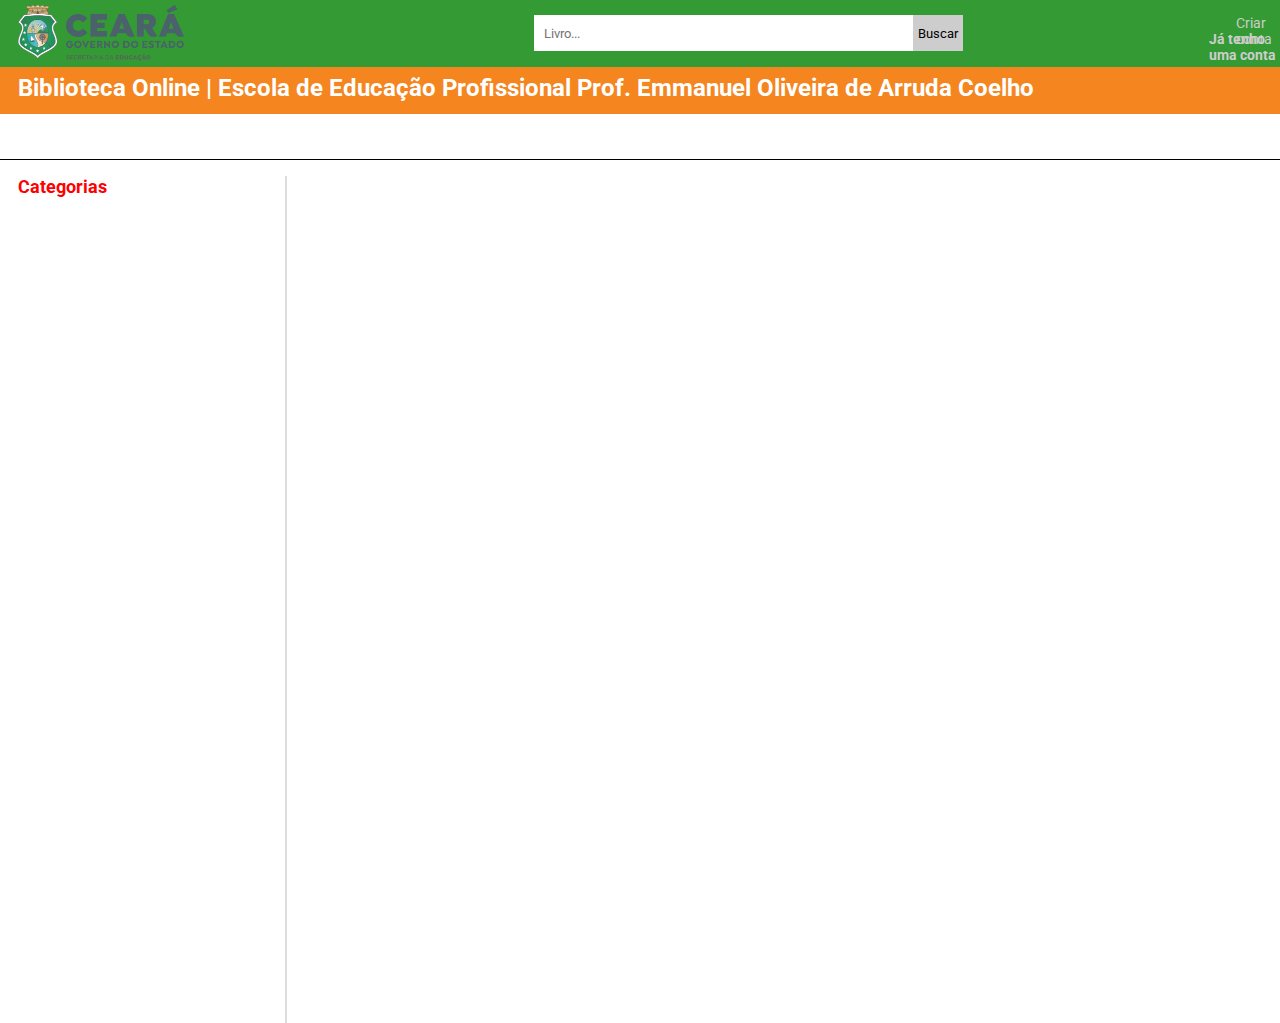
<file: Projetos VSCode/biblio/index.html>
<!DOCTYPE html>
<html lang="pt-br">
    
<head>
    <meta charset="UTF-8">
    <meta http-equiv="X-UA-Compatible" content="IE=edge">
    <meta name="viewport" content="width=device-width, initial-scale=1.0">
    <link rel="stylesheet" type="text/css" href="css/style.css" media="screen" />
    <link rel="preconnect" href="https://fonts.googleapis.com">
    <link rel="preconnect" href="https://fonts.gstatic.com" crossorigin>
    <link href="https://fonts.googleapis.com/css2?family=Roboto:wght@300&display=swap" rel="stylesheet">
    <title>Biblioteca Virtual</title>
</head>
<body>
    <div class= blocoVerde>
        <div>
            <img src="css/img/logo estado.png" id="logoEstado"/>
        </div>
        <div id="divBusca">
            <input type="text" id="txtBusca" placeholder="Livro..."/>
            <button type="submit">Buscar</button>
        </div>
        <div id="acesso">
            <label id="registrar"><a href="https://www.youtube.com/">Criar conta</a></label>
            <label id="logar"><a href="https://www.youtube.com/"><b>Já tenho uma conta</b></a></label>
        </div>
    </div>
    <div class= blocoLaranja>
        <div id="titulo">
            <strong><label>Biblioteca Online | Escola de Educação Profissional Prof. Emmanuel Oliveira de Arruda Coelho</label></strong>
        </div>
    </div>
    <div class= blocoBranco>
    </div>
    <div id="barrinhaPreta"></div>
    <div id="categorias">
        <strong><label>Categorias</label></strong>
    </div>
    <div id="barrinhaCinza"></div>
</body>
</html>
</file>
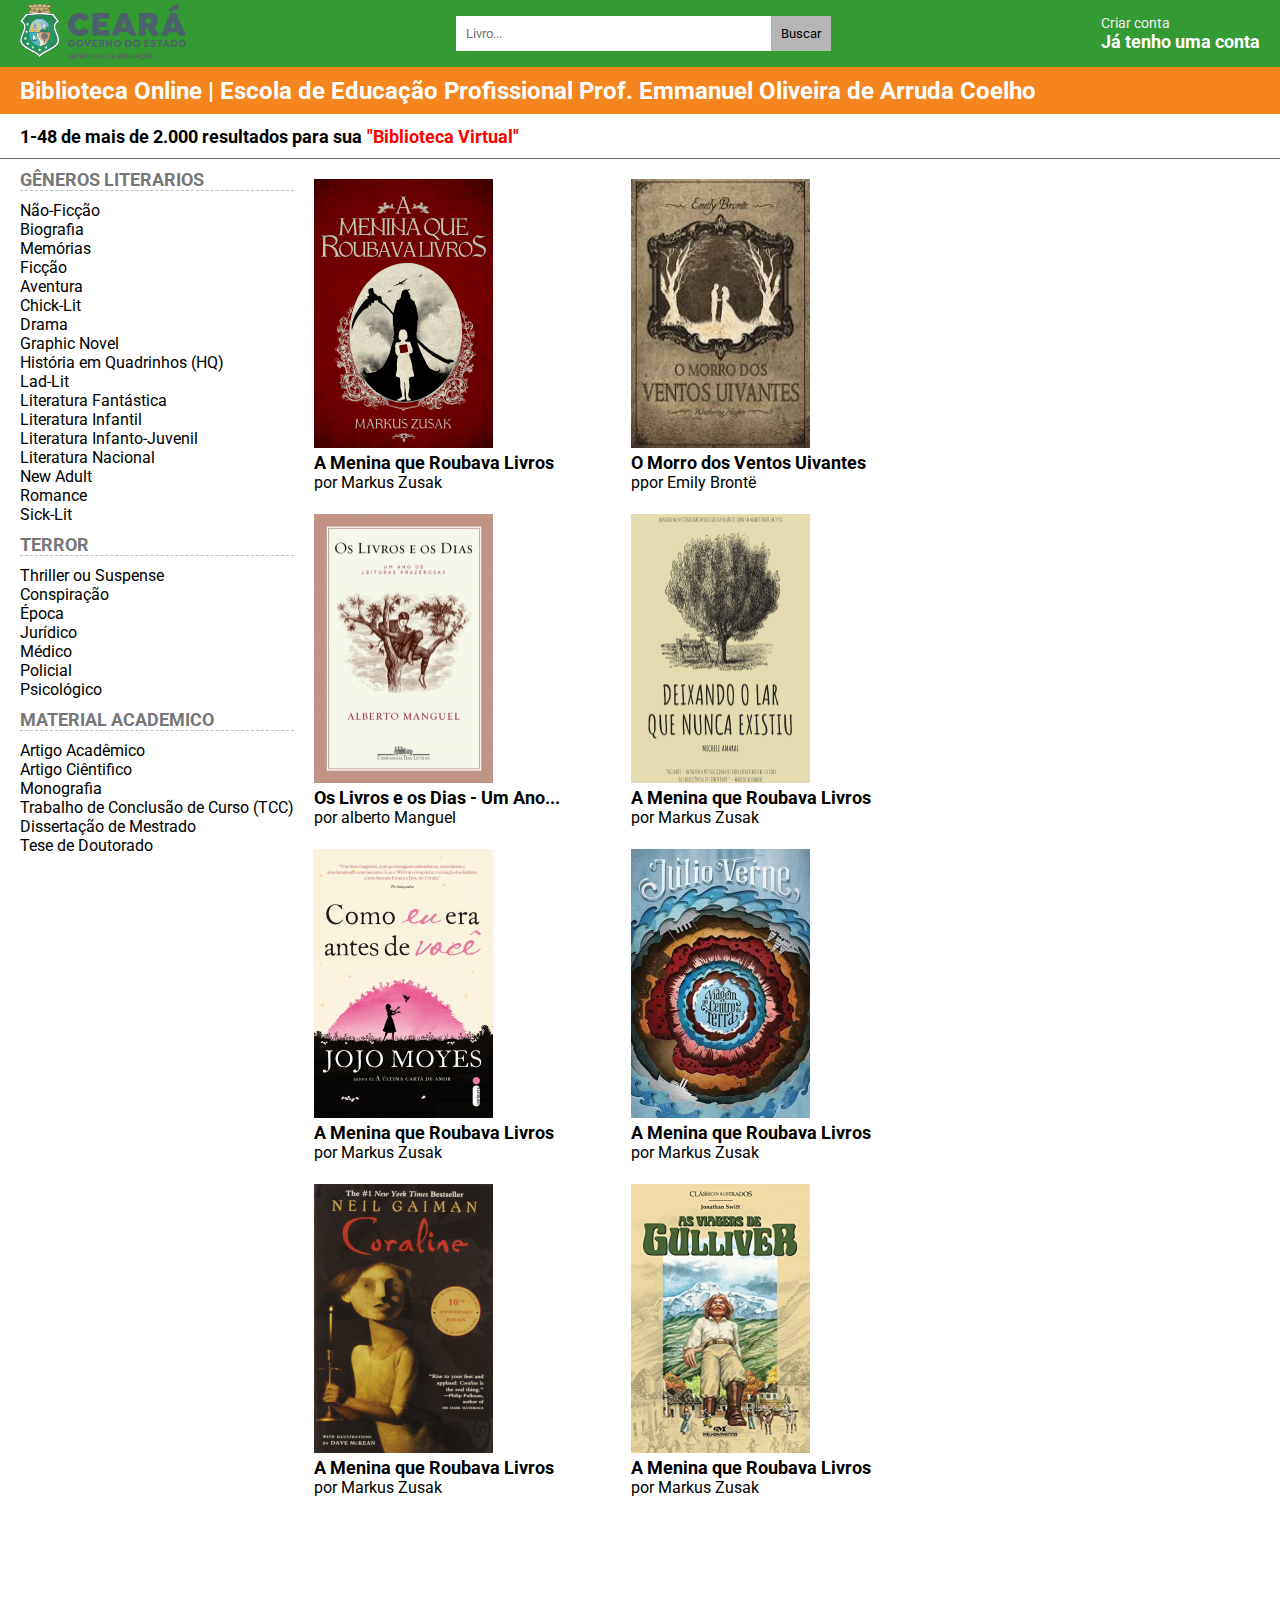
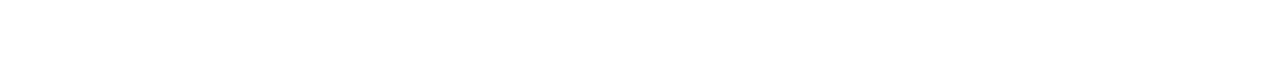
<file: Projetos VSCode/biblioteca/index.html>
<!DOCTYPE html>
<html lang="pt-br">
<head>
    <meta charset="UTF-8">
    <meta http-equiv="X-UA-Compatible" content="IE=edge">
    <meta name="viewport" content="width=device-width, initial-scale=1.0">
    <link rel="preconnect" href="https://fonts.googleapis.com">
    <link rel="preconnect" href="https://fonts.gstatic.com" crossorigin>
    <link href="https://fonts.googleapis.com/css2?family=Roboto:wght@300&display=swap" rel="stylesheet">
    <link rel="stylesheet" href="assets/css/style.css" type="text/css">
    <title>Biblioteca Online</title>
</head>
<body>
    <div class= "blocoVerde">
        <div class="logoCeara">
            <img src="assets/css/img/logo ceara.png"/>
        </div>
        <div class="buscar">
            <div class="pesquisar">
                <input type="text" placeholder="Livro..." class="busca">
            </div>
            <div class="botao">
                <button>Buscar</button class="btn">
            </div>
        </div>
        <div class="acesso">
            <div class="criar"><label><a href="https://www.youtube.com/">Criar conta</a></label></div>
            <div class="logar"><strong><label><a href ="https://www.youtube.com/">Já tenho uma conta</a></label></strong></div>
        </div>
    </div>
    <div class="blocoLaranja">
        <h1 class="titulo">Biblioteca Online | Escola de Educação Profissional Prof. Emmanuel Oliveira de Arruda Coelho</h1>
    </div>
    <div class="blocoBranco">
        <div class="resultadoPesquisa">
            <strong><label class="resultados">1-48 de mais de 2.000 resultados para sua</label></strong>
        </div>
        <div class="biblioVirtual">
            <strong><label class="bV">"Biblioteca Virtual"</label></strong>
        </div>
    </div>


        <div class="content">
            <div class="ladomenu">
               
                    
                <div class="div">
                    <div class="chamaatencao">Gêneros Literarios</div>
                        <ul>
                            <li>Não-Ficção</li>
                            <li>Biografia</li>
                            <li>Memórias</li>
                            <li>Ficção</li>
                            <li>Aventura</li>
                            <li>Chick-Lit</li>
                            <li>Drama</li>
                            <li>Graphic Novel</li>
                            <li>História em Quadrinhos (HQ)</li>
                            <li>Lad-Lit</li>
                            <li>Literatura Fantástica</li>
                            <li>Literatura Infantil</li>
                            <li>Literatura Infanto-Juvenil</li>
                            <li>Literatura Nacional</li>
                            <li>New Adult</li>
                            <li>Romance</li>
                            <li>Sick-Lit</li>
                        </ul>
                
           
            <div class="chamaatencao">
                Terror</div>
                <ul>
                    <li>Thriller ou Suspense</li>
                    <li>Conspiração</li>
                    <li>Época</li>
                    <li>Jurídico</li>
                    <li>Médico</li>
                    <li>Policial</li>
                    <li>Psicológico</li>
                </ul>
            
            <div class="chamaatencao">
                Material Academico</div>
                <ul>
                    <li>Artigo Acadêmico</li>
                    <li>Artigo Ciêntifico</li>
                    <li>Monografia</li>
                    <li>Trabalho de Conclusão de Curso (TCC)</li>
                    <li>Dissertação de Mestrado</li>
                    <li>Tese de Doutorado</li>
                </ul>
           
            </div>

            <div class="ladoconteudo">
                <div class="box">
                <div class="boxlivro">
                    <div class="livro">
                        <img src="assets/css/img/capasLivros/livro1.png" >
                       <h2>A Menina que Roubava Livros</h2> 
                        <spam>por Markus Zusak</spam>
                </div>
                </div>    

                <div class="boxlivro">
                    <div class="livro">
                        <img src="assets/css/img/capasLivros/livro2.png" >
                       <h2>O Morro dos Ventos Uivantes</h2> 
                        <spam>ppor Emily Brontë</spam>
                </div>
                </div>   

                <div class="boxlivro">
                    <div class="livro">
                        <img src="assets/css/img/capasLivros/livro3.png" >
                       <h2>Os Livros e os Dias - Um Ano... </h2> 
                        <spam>por alberto Manguel</spam>
                </div>
                </div>   

                <div class="boxlivro">
                    <div class="livro">
                        <img src="assets/css/img/capasLivros/livro4.png" >
                       <h2>A Menina que Roubava Livros</h2> 
                        <spam>por Markus Zusak</spam>
                </div>
                </div>   

                <div class="boxlivro">
                    <div class="livro">
                        <img src="assets/css/img/capasLivros/livro5.png" >
                       <h2>A Menina que Roubava Livros</h2> 
                        <spam>por Markus Zusak</spam>
                </div>
                </div>   

                <div class="boxlivro">
                    <div class="livro">
                        <img src="assets/css/img/capasLivros/livro6.png" >
                       <h2>A Menina que Roubava Livros</h2> 
                        <spam>por Markus Zusak</spam>
                </div>
                </div>   

                
                <div class="boxlivro">
                    <div class="livro">
                        <img src="assets/css/img/capasLivros/livro7.png" >
                       <h2>A Menina que Roubava Livros</h2> 
                        <spam>por Markus Zusak</spam>
                </div>
                </div> 

                
                <div class="boxlivro">
                    <div class="livro">
                        <img src="assets/css/img/capasLivros/livro8.png" >
                       <h2>A Menina que Roubava Livros</h2> 
                        <spam>por Markus Zusak</spam>
                </div>
                </div> 
            </div>

            </div>
            
            </div></div>
            <div class="footer">
            </div>    
       
</body>
</html>
</file>
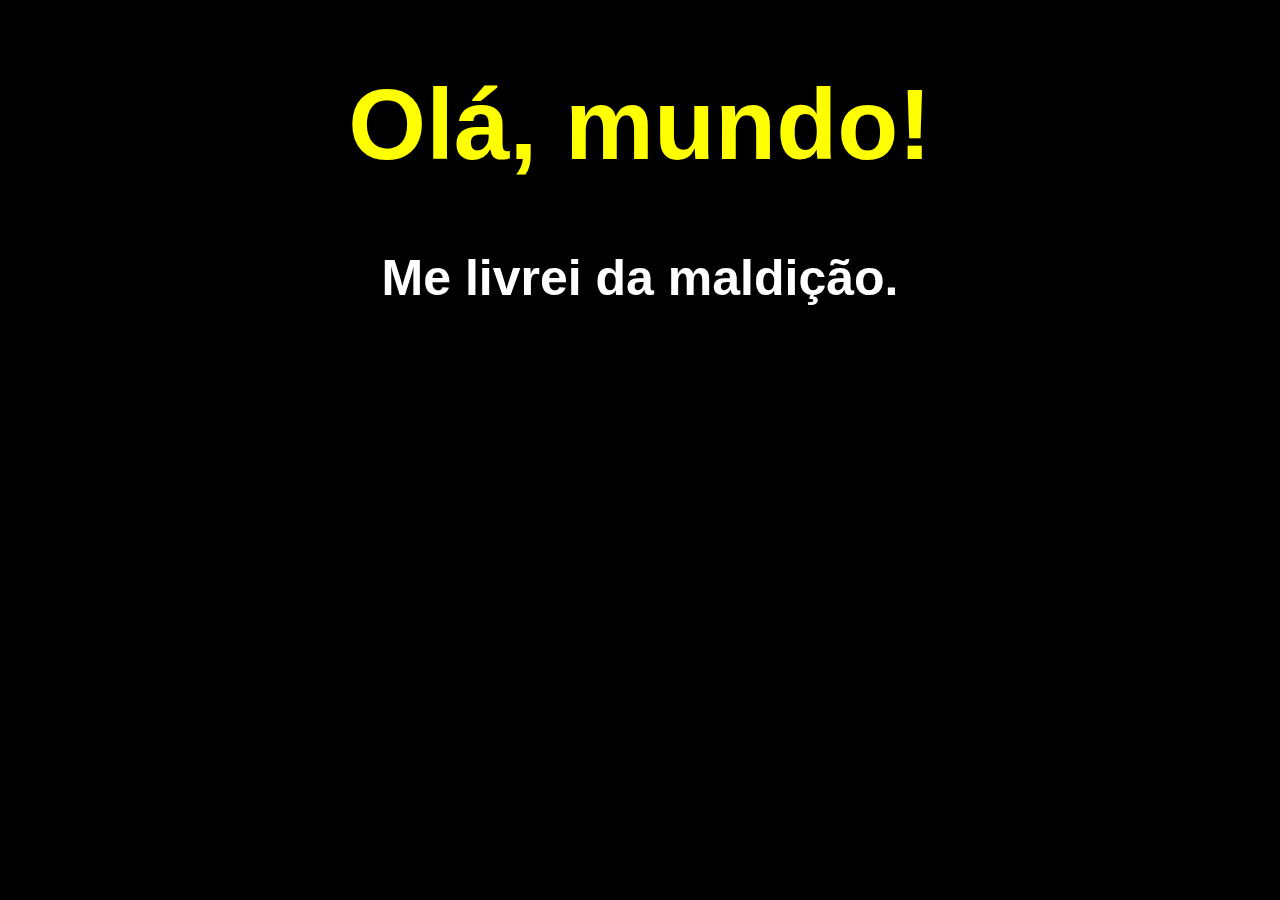
<file: Projetos VSCode/cursoemvideo/index.html>
<!DOCTYPE html>
<html lang="en">

<head>
    <meta charset="UTF-8">
    <meta http-equiv="X-UA-Compatible" content="IE=edge">
    <meta name="viewport" content="width=device-width, initial-scale=1.0">
    <style>
        body {
            background: black;
        }
        
        h1 {
            display: flex;
            justify-content: center;
            font-family: Arial, Helvetica, sans-serif;
            font-size: 100px;
            color: yellow;
        }
        
        h2 {
            display: flex;
            justify-content: center;
            font-family: Arial, Helvetica, sans-serif;
            font-size: 50px;
            color: white;
        }
    </style>
    <title>Curso HTML</title>
</head>

<body>
    <h1>Olá, mundo!</h1>
    <h2>Me livrei da maldição.</h2>
</body>

</html>
</file>
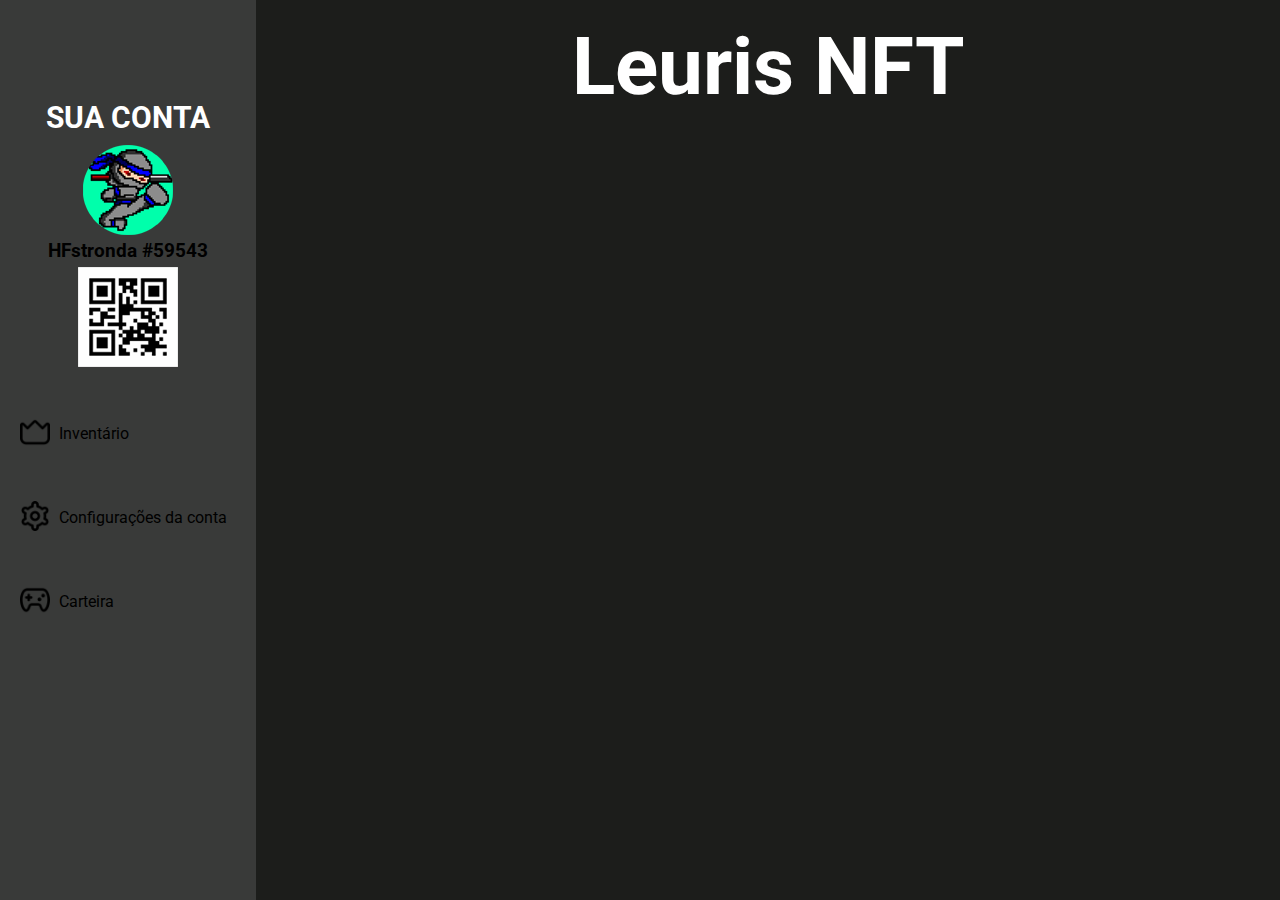
<file: Projetos VSCode/estudo/index.html>
<!DOCTYPE html>
<html lang="pt-br">

<head>
    <meta charset="UTF-8">
    <meta http-equiv="X-UA-Compatible" content="IE=edge">
    <meta name="viewport" content="width=device-width, initial-scale=1.0">
    <link rel="preconnect" href="https://fonts.googleapis.com">
    <link rel="preconnect" href="https://fonts.gstatic.com" crossorigin>
    <link href="https://fonts.googleapis.com/css2?family=Roboto:wght@300&display=swap" rel="stylesheet">
    <link rel="stylesheet" href="assets/css/style.css" type="text/css">
    <title>Leuris NFT</title>
</head>

<body>
    <div class="allsite">
        <div class="contleft">
            <h2>SUA CONTA</h2>
            <div class="profile">
                <img src="assets/css/img/profile.png">
            </div>
            <div class="nickname">
                <h3>HFstronda #59543</h3>
            </div>
            <div class="qr">
                <img src="assets/css/img/qr.png">
            </div>
            <div class="contbottom">
                <div class="coroa">
                    <img src="assets/css/img/icones/coroa.png">
                    <span>Inventário</span>
                </div>
                <div class="config">
                    <img src="assets/css/img/icones/configuracoes.png">
                    <span>Configurações da conta</span>
                </div>
                <div class="control">
                    <img src="assets/css/img/icones/controle.png">
                    <span>Carteira</span>
                </div>
            </div>
        </div>
        <div class="contright">
            <h1>Leuris NFT</h1>
        </div>
    </div>
</body>

</html>
</file>
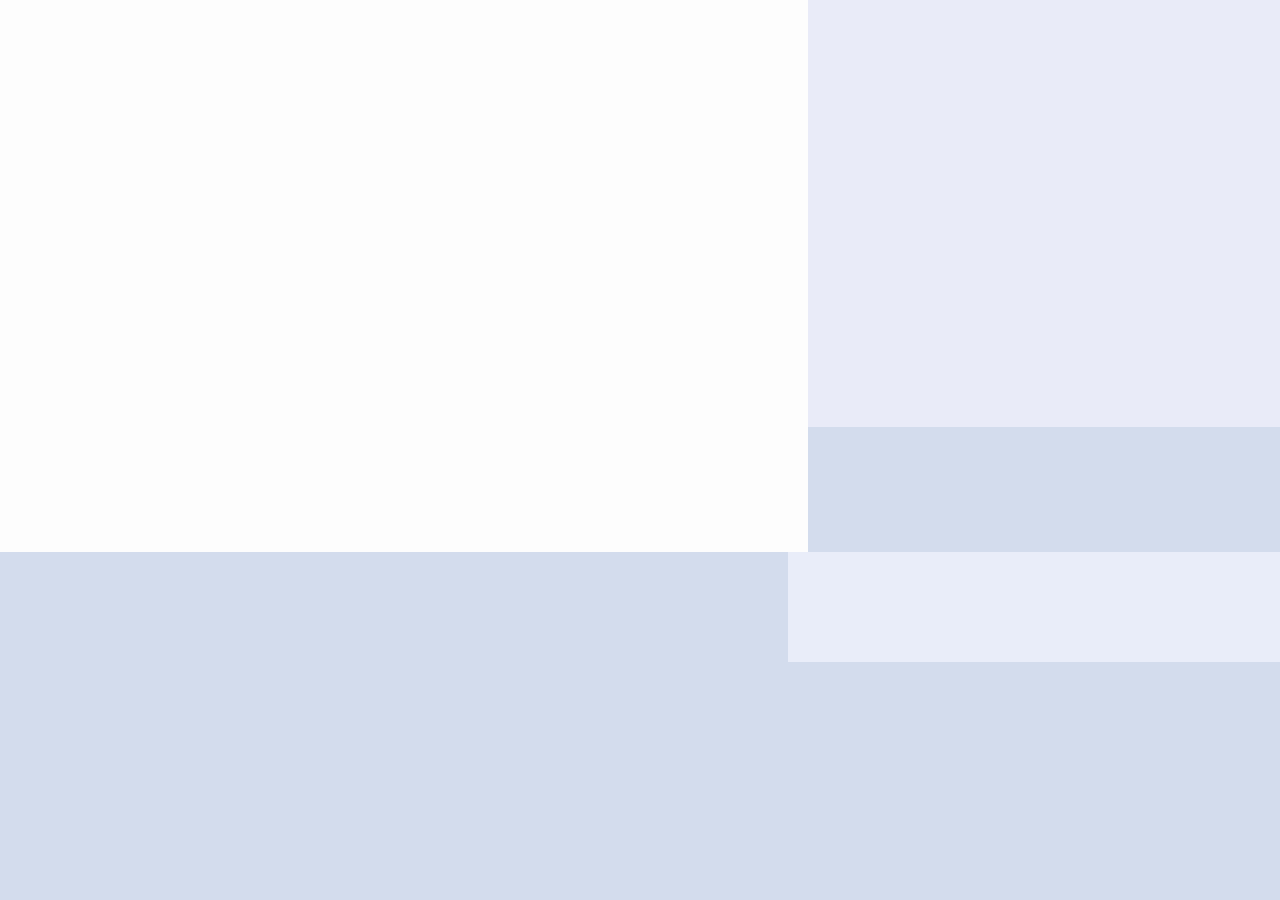
<file: Projetos VSCode/orkut/index.html>
<!DOCTYPE html>
<html lang="pt-br">

<head>
    <meta charset="UTF-8">
    <meta http-equiv="X-UA-Compatible" content="IE=edge">
    <meta name="viewport" content="width=device-width, initial-scale=1.0">
    <link rel="preconnect" href="https://fonts.googleapis.com">
    <link rel="preconnect" href="https://fonts.gstatic.com" crossorigin>
    <link href="https://fonts.googleapis.com/css2?family=Roboto:wght@300&display=swap" rel="stylesheet">
    <link rel="stylesheet" href="assets/css/style.css" type="text/css">
    <title>Orkut</title>
</head>

<body>
    <div class="allsite">
        <div class="contall">
            <div class="menuorkut"></div>
            <div class="menudados"></div>
        </div>
        <div id="entrar">
            <div class="menuentrar"></div>
        </div>
    </div>
</body>

</html>
</file>
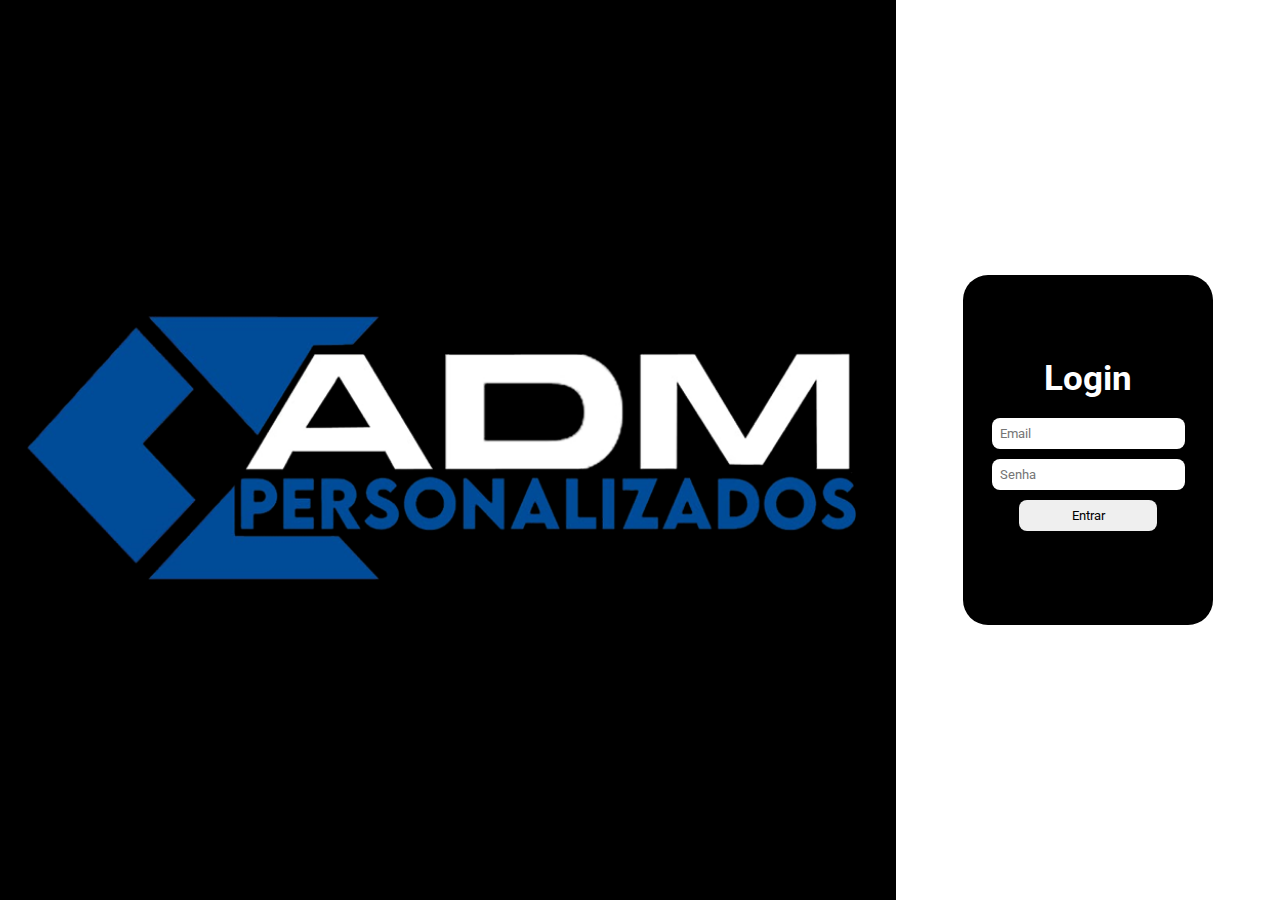
<file: Projetos VSCode/telalogin/index.html>
<!DOCTYPE html>
<html lang="pt-br">

<head>
    <meta charset="UTF-8">
    <meta http-equiv="X-UA-Compatible" content="IE=edge">
    <meta name="viewport" content="width=device-width, initial-scale=1.0">
    <link rel="preconnect" href="https://fonts.googleapis.com">
    <link rel="preconnect" href="https://fonts.gstatic.com" crossorigin>
    <link href="https://fonts.googleapis.com/css2?family=Roboto:wght@300&display=swap" rel="stylesheet">
    <link rel="stylesheet" href="assets/css/style.css" type="text/css">
    <title>Entrar</title>
</head>

<body>
    <div class="allsite">
        <div class="left">
            <div id="imgadm">
                <a href="https://www.instagram.com/1adm_peoac/"><img src="assets/css/img/logo adm curta.png" width="830px" height="auto"></a>
            </div>
        </div>
        <div class="right">
            <div class="contlogin">
                <h2>Login</h2><br>
                <div id="email">
                    <input type="email" placeholder="Email"><br>
                </div>
                <div id="senha">
                    <input type="password" placeholder="Senha"><br>
                </div>
                <div id="botao">
                    <button>Entrar</button>
                </div>
            </div>
        </div>
    </div>
</body>

</html>
</file>
<file: Projetos VSCode/biblio/css/style.css>
*{
    margin: 0;
    padding: 0;
    box-sizing: border-box;
    font-family: 'Roboto', sans-serif;
}
a{
    list-style: none;
    color:#CDCDCD;
    text-decoration: none;
}
.blocoVerde{
    width: 100%;
    height: 67px;
    background: #349A34;
}
#logoEstado{
    position: absolute;
    width: 166px;
    Height: 56px;
    Top: 5px;
    Left: 18px;

}
#txtBusca{
    border: none;
    position: absolute ;
    padding: 10px;
    width: 429px;
    height: 36px;
    top: 15px;
    left: 534px;
}
button{
    border: none;
    background: #CDCDCD;
    position: absolute;
    width: 50px;
    height: 36px;
    top: 15px;
    left: 913px;
}
button:hover{
    background: #a0a0a0;
    cursor: pointer;
}
#registrar{
    color: #FFFFFF;
    position: absolute;
    font-size: 14px;
    top: 15px;
    left: 1236px;
}
#logar{
    color: #FFFFFF;
    position: absolute;
    font-size: 14px;
    top: 31px;
    left: 1209px;
}
.blocoLaranja{
    width: 100%;
    height: 47px;
    position: absolute;
    top: 67px;
    background: #F4851F;
}
#titulo{
    position: absolute;
    top: 7px;
    left: 18px;
    font-size: 24px;
    color: #FFFFFF;
}
.blocoBranco{
    position: absolute;
    width: 100%;
    height: 45px;
    top: 114px;
    background: #FFFFFF;
}
#barrinhaPreta{
    position: absolute;
    width: 100%;
    height: 1px;
    top:159px;
    background: black;
}
#categorias{
    position: absolute;
    top:176px;
    left: 18px;
    font-size: 18px;
    color: #FF0000;
}
#barrinhaCinza{
    position: absolute;
    width: 2px;
    height: 847px;
    top: 176px;
    left: 285px;
    background: #DDDDDD;
}
</file>
<file: Projetos VSCode/biblioteca/assets/css/style.css>
*{
    list-style: none;
    margin: 0;
    padding: 0;
    box-sizing: border-box;
    font-family: 'Roboto', sans-serif;
}
.blocoVerde{
    display: flex;
    width: 100%;
    height: 67px;
    background: #349A34;
    justify-content: space-between;
    align-items: center;
    padding: 0 20px;
}
.logoCeara{

    top: 5px;
    left: 18px;
}
img{
    width: 166px;
    height: 56px;   
}
.buscar{
    display: flex;

}
.busca{
    padding: 10px;
    width: 315px;
    border: none;
}
.botao{
    left: 795px;
    top: 13px;
    border: none;
}
button{
    background: #b6b6b6;
    padding: 10px;
    border: none;
}
button:hover{
    background: #CDCDCD;
    cursor: pointer;
}
.criar{
    top: 15px;
    left: 1228px;
    font-size: 14px;
    color: #F0F0F0;
}
.logar{
    top: 31px;
    left: 1190px;
    font-size: 18px;
    color: #FFFFFF;
}
a{
    text-decoration: none;
    color: inherit;
}
.blocoLaranja{
    
    width: 100%;
    height: 47px;
    background: #F4851F;
    display: flex;
    justify-content: start;
    align-items: center;
    padding:0 20px;
}
.titulo{
    left: 18px;
    top: 7px;
    font-size: 24px;
    color: #FFFFFF;
}
.blocoBranco{
    width: 100%;
    height: 45px;
    background:#FFFFFF;
    display: flex;
    justify-content: start;
    align-items: center;
    padding: 0 20px;
    border-bottom: 1px solid #666;
}
.resultados{
    font-size: 18px;
}
.bV{
    font-size: 18px;
    color:#FF0000;
    padding-left: 5px;
}
.barrinhaPreta{
    top:157px;
    width: 100%;
    height: 1px;
    background: black;
}
.categorias{
    top: 176px;
    left: 18px;
    font-size: 18px;
    color: #FF0000;
}
.generosLiterarios{
    top: 209px;
    left: 18px;
}
.lista1{
    top: 30px;
    left: 18px;
    color: #000000;
}
.terror{
    top: 690px;
    left: 18px;
}
.lista2{
    top: 30px;
    left: 18px;
    color: #5E5E5E;
}
.materialAcademico{
    top: 890px;
    left: 18px;
}
.lista3{
    top: 30px;
    left: 18px;
    color: #5E5E5E;
}
.barraCinza{
    top: 176px;
    left: 285px;
    width: 2px;
    height: 970px;
    background: #DDDDDD;
}
.resultados{
    font-size: 18px;
    top: 11px;
    left: 18px;
    color: #000000;
}
.bV{
    font-size: 18px;
    top: 11px; 
    left: 355px;
    color: #FF0000;
}
.boxlivro{
    width: 317px;
    height: 335px;
    
}
.livro img{
    height: 269px;
    width: 179px;
}
.content{
    display: flex;
    width: 100%;
    

}
.ladomenu{
    display: flex;
    padding-left: 20px;
    flex:1;
}
.ladoconteudo{
    display: flex;
    padding: 20px;
    flex:5;

}
.chamaatencao{
    font-weight: bold;
    font-size: 18px;
    color: #777;
    text-transform: uppercase;
    margin:10px 0;
    border-bottom: dashed 1px #8888;
}
.box{
    display: flex;
    flex-wrap: wrap;

}
.footer{
    height: 120px;
    display: block;
}
.livro h2{
 font-size: 18px;
}
.livro span{
    display: block;
    font-size: 14px;
}
</file>
<file: Projetos VSCode/estudo/assets/css/style.css>
* {
    padding: 0;
    margin: 0;
    font-family: 'Roboto', sans-serif;
    box-sizing: border-box;
}

.allsite {
    display: flex;
}

.contleft {
    width: 20%;
    height: 100vh;
    background: rgb(57, 58, 57);
}

.contright {
    width: 80%;
    height: 100vh;
    background: rgb(28, 29, 27);
}

.contright h1 {
    color: #FFFF;
    display: flex;
    justify-content: center;
    margin-top: 20px;
    font-size: 80px;
}

.contleft h2 {
    color: #FFFF;
    display: flex;
    justify-content: center;
    margin-top: 100px;
    font-size: 30px;
}

.profile {
    display: flex;
    justify-content: center;
    margin-top: 10px;
}

.nickname {
    display: flex;
    justify-content: center;
    margin-top: 5px;
}

.nickname h3 {
    color: rgb(0, 0, 0);
}

.nickname h3:hover {
    color: rgb(27, 27, 27);
    cursor: pointer;
}

.qr {
    display: flex;
    justify-content: center;
    margin-top: 5px;
}


/* .contbottom {
    display: flex;
    flex-wrap: wrap;
    width: 100%;
    height: min-content;
    background: rgb(88, 88, 88);
    margin-top: 40px;
    margin-left: 0;
} */

.contbottom span {
    position: absolute;
    color: rgb(0, 0, 0);
    margin-top: 57px;
    margin-left: 9px;
}

.contbottom img {
    margin-top: 50px;
    margin-left: 20px;
    width: 30px;
    height: 30px;
}
</file>
<file: Projetos VSCode/orkut/assets/css/style.css>
* {
    margin: 0;
    padding: 0;
    box-sizing: border-box;
    font-family: 'Roboto', sans-serif;
    background: #D3DCED;
}

.allisite {
    width: 100%;
    height: 100vh;
}

.contall {
    display: flex;
    justify-content: space-between;
}

.menuorkut {
    Width: 843px;
    Height: 552px;
    background: #FDFDFD;
}

.menudados {
    Width: 492px;
    Height: 427px;
    background: #E9EBF8;
}

.menuentrar {
    Width: 492px;
    Height: 110px;
    background: #E9EDF9;
}

#entrar {
    display: flex;
    justify-content: flex-end;
    align-items: flex-start;
}
</file>
<file: Projetos VSCode/telalogin/assets/css/style.css>
* {
    margin: 0;
    padding: 0;
    box-sizing: border-box;
    font-family: 'Roboto', sans-serif;
}

.allsite {
    display: flex;
    width: 100%;
    height: 100vh;
}

.left {
    display: flex;
    justify-content: center;
    background: #120907;
    background: rgb(0, 0, 0);
    width: 70%;
    height: 100vh;
}

#imgadm {
    display: flex;
    justify-content: center;
    align-items: center;
    margin-right: 13px;
}

.right {
    display: flex;
    background: #FFFF;
    width: 30%;
    height: 100vh;
    align-items: center;
    justify-content: center;
}

.contlogin {
    width: 250px;
    height: 350px;
    background: #000000;
    border-radius: 25px;
}

.contlogin h2 {
    display: flex;
    justify-content: center;
    color: #FFFF;
    font-size: 35px;
    margin-top: 33%;
}

.contlogin input {
    padding: 8px;
    border-radius: 8px;
    border: none;
}

#email {
    display: flex;
    justify-content: center;
}

#senha {
    display: flex;
    justify-content: center;
    padding: 10px;
}

#botao {
    display: flex;
    justify-content: center;
}

.contlogin button {
    width: 55%;
    padding: 8px;
    border-radius: 8px;
    border: none;
}

button:hover {
    background: rgb(226, 226, 226);
    cursor: pointer;
}
</file>
